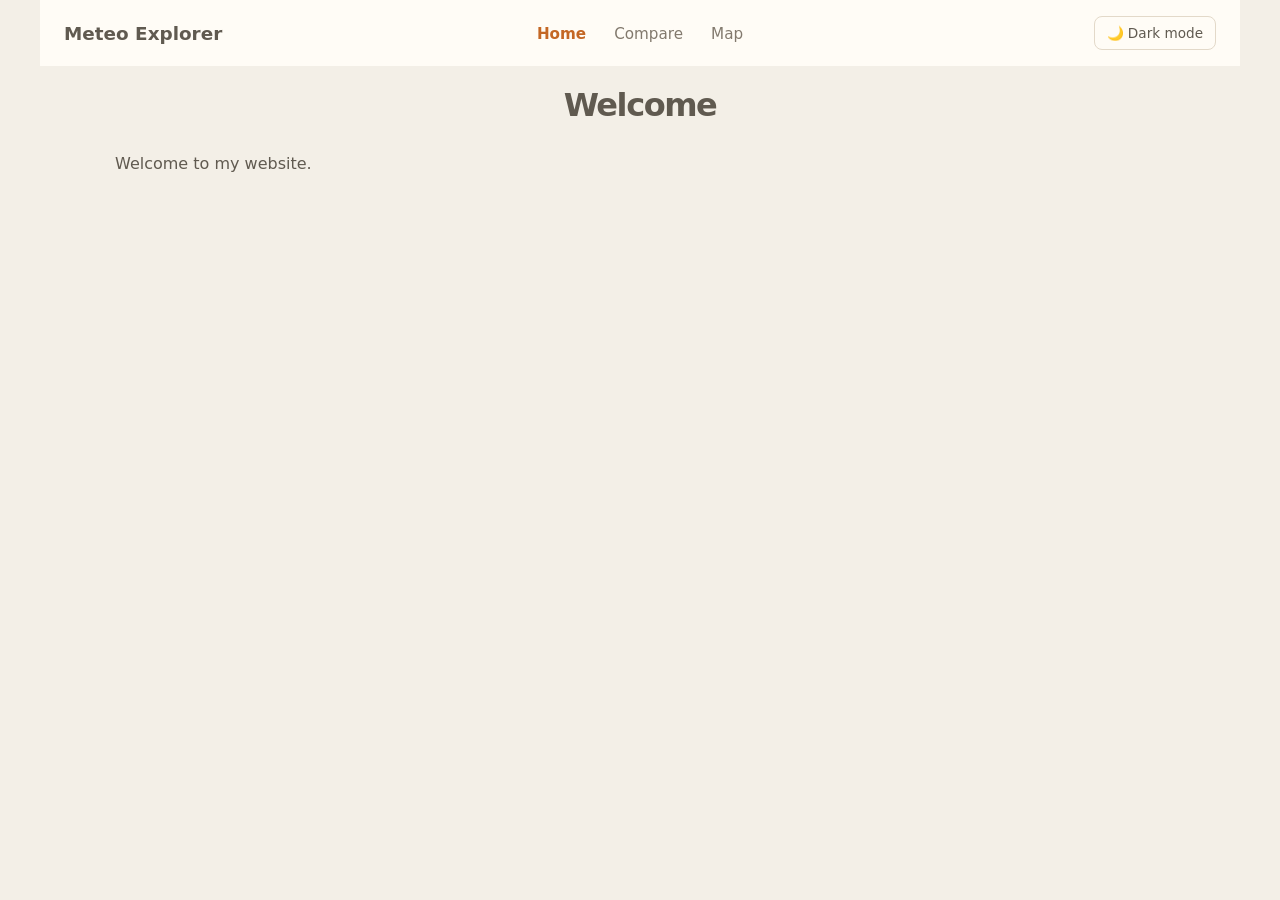
<file: index.html>
<!doctype html>
<html lang="en">

<head>
  <meta charset="utf-8">
  <meta name="viewport" content="width=device-width, initial-scale=1">
  <meta name="description" content="Data analytics and interactive applications.">
  <title>Meteo Explorer</title>
  <link rel="stylesheet" href="./css/styles.css">
  <script src="./js/theme.js" defer></script>

</head>

<body>
  <header>
    <nav class="navbar">
      <a href="./index.html" class="nav-logo">
        Meteo Explorer
      </a>
      <ul class="nav-links">
        <li><a href="./index.html" class="active">Home</a></li>
        <li><a href="./pages/page01.html">Compare</a></li>
        <li><a href="./pages/page02.html">Map</a></li>
      </ul>
      <button id="theme-toggle" class="theme-toggle" type="button">
        🌙 Dark mode
      </button>

    </nav>
  </header>
  <main class="container">
    <h1>Welcome</h1>
    <p>Welcome to my website.</p>
  </main>
</body>

</html>
</file>
<file: css/styles.css>
:root {
    color-scheme: light;

    /* Backgrounds */
    --bg: #F3EFE7;
    --surface: #FFFCF6;

    /* Text */
    --text: #605a50;
    --button-text: #644f36;
    --muted: #82796D;

    /* Borders */
    --border: #E3D9C9;

    /* Accent */
    --accent: #e6bf8c;
    --accent-hover: #AD8049;

    --active-tab: #c46724;
}

/* =========================
   DARK THEME
========================= */

:root[data-theme="dark"] {
    color-scheme: dark;

    /* Backgrounds */
    --bg: #1C1C1A;
    --surface: #282824;

    /* Text */
    --text: #EAE5DA;
    --button-text: #EAE5DA;
    --muted: #AAA397;

    /* Borders */
    --border: #45433D;

    /* Accent */
    --accent: #5a4428;
    --accent-hover: #2e1d06;

    --active-tab: #c46724;
}




/* =========================
   THEME SWITCH
========================= */

.theme-toggle {
    background: transparent;
    color: var(--text);
    border: 1px solid var(--border);
    border-radius: 8px;

    padding: 8px 12px;
    font-size: 0.85rem;
    font-weight: 500;

    cursor: pointer;
    white-space: nowrap;
}

.theme-toggle:hover {
    background: var(--bg);
}









* { box-sizing: border-box; }


header {
    position: sticky;
    top: 0;
    z-index: 100;
}


body {
  margin: 0;
  min-height: 100vh;
  background: var(--bg);
  color: var(--text);
  font-family: system-ui, -apple-system, BlinkMacSystemFont, "Segoe UI", sans-serif;
}

.container {
    width: min(1050px, calc(100% - 40px));
    margin: 20px auto;
}

.container h1 {
    text-align: center;
    font-size: 2rem;
    margin: 10px 0 30px;
}

.container h3 {
    text-align: left;
    font-size: 1rem;
    margin: 10px 0 30px 10px;

}




.eyebrow {
  margin: 0 0 8px;
  color: var(--accent);
  font-size: 0.72rem;
  font-weight: 750;
  letter-spacing: 0.12em;
}

h1 {
  margin: 0;
  font-size: clamp(2rem, 6vw, 3.2rem);
  letter-spacing: -0.045em;
}

.intro {
  margin: 12px 0 32px;
  color: var(--muted);
  line-height: 1.6;
}

.panel {
  padding: 6px;
  margin: 1px;
  background: var(--surface);
  border: 2px solid var(--border);
  border-radius: 16px;
  box-shadow: 0 12px 36px rgb(25 40 70 / 6%);
}

/* .panel-heading {
  display: flex;
  align-items: center;
  justify-content: space-between;
  gap: 16px;
} */

.panel-heading {
    display: flex;
    flex-direction: column;
    align-items: flex-end;
    gap: 16px;
}

h2 {
  margin: 0;
  font-size: 1.35rem;
}

button {
  padding: 10px 15px;
  border: 0;
  border-radius: 9px;
  background: var(--accent);
  color: var(--button-text);
  font: inherit;
  font-weight: 650;
  cursor: pointer;
}

button:hover { filter: brightness(1.1); }
button:disabled { cursor: wait; opacity: 0.65; }

.status {
  margin: 5px 0 5px;
  color: var(--muted);
  font-size: 0.8rem;
}

.status.error { color: #b42318; }

.updated {
  margin: 5px 0 5px;
  color: var(--muted);
  font-size: 0.8rem;
}

.metrics {
  display: grid;
  grid-template-columns: repeat(3, 1fr);
  gap: 12px;
}

.metric {
  padding: 10px;
  border: 2px solid var(--border);
  border-radius: 12px;
}

.metric-label {
  display: block;
  margin-bottom: 5px;
  color: var(--muted);
  font-size: 0.85rem;
}

.metric strong {
  font-size: 1.20rem;
  letter-spacing: -0.04em;
}



footer {
  display: flex;
  justify-content: space-between;
  gap: 12px;
  margin-top: 22px;
  color: var(--muted);
  font-size: 0.82rem;
}

a { color: var(--accent); }

@media (max-width: 560px) {
  .container { margin: 36px auto; }
  .panel { padding: 20px; }
  .panel-heading { align-items: flex-start; flex-direction: column; }
  .metrics { grid-template-columns: 1fr; }
  footer { flex-direction: column; }
}

.api-debug {
    margin-top: 5px;
}

#api-output {
    background: #1e1e1e;
    color: #d4d4d4;
    padding: 16px;
    border-radius: 8px;
    font-size: 12px;
    overflow-x: auto;
    max-height: 500px;
    overflow-y: auto;
}

.weather-grid {
    display: grid;
    grid-template-columns: repeat(2, minmax(0, 1fr));
    gap: 20px;
}

.panel-layout {
    display: flex;
    justify-content: space-between;
    align-items: center;
    gap: 24px;
    /* margin-bottom: 12px; */
}

.location-inputs {
    display: flex;
    flex-direction: column;
    gap: 10px;
    /* width: 100%; */
    margin: 3px 0 10px 0;
}

.location-inputs label {
    display: flex;
    flex-direction: column;
    gap: 5px;
}

/* =========================
   NAVIGATION
========================= */

.navbar {
  position: relative;
    display: flex;
    justify-content: space-between;
    align-items: center;

    max-width: 1200px;
    margin: 0 auto;
    padding: 16px 24px;

    background: var(--surface);
}


.nav-logo {
    color: var(--text);
    font-size: 1.15rem;
    font-weight: 700;
    text-decoration: none;
}

.nav-links {
   

    list-style: none;
    margin: 0;
    padding: 0;

    position: absolute;
    left: 50%;
    transform: translateX(-50%);

    display: flex;
    align-items: center;
    gap: 28px;

}

.nav-links a {
    color: var(--muted);
    font-size: 0.95rem;
    text-decoration: none;
    transition: color 0.2s ease;
}

.nav-links a:hover {
    color: #e7dee1;
}

.nav-links a.active {
    color: var(--active-tab);
    font-weight: 900;
}
</file>
